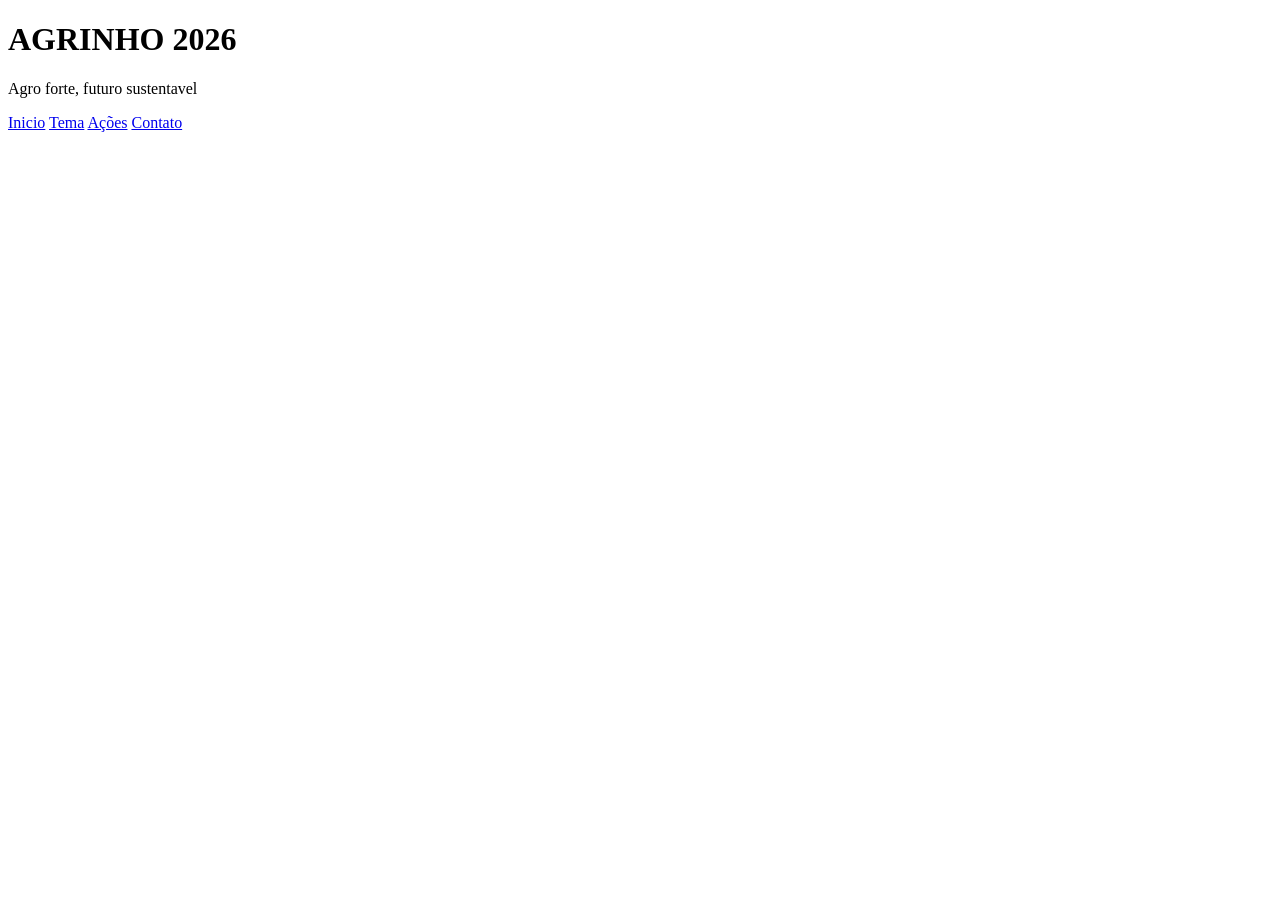
<file: index.html>
<!DOCTYPE html>
<html lang="en">
<head>
    <meta charset="UTF-8">
    <meta name="viewport" content="width=device-width, initial-scale=1.0">
    <title>AGRINHO</title>
</head>
<body>
    <header class="cabecalho"> 
        <h1>AGRINHO 2026</h1>
        <p>Agro forte, futuro sustentavel</p>
    </header>

    <nav>
        <a href="#inicio">Inicio</a>
        <a href="#tema">Tema</a>
        <a href="acoes">Ações</a>
        <a href="#contato">Contato</a>
    </nav>
    <section id="Inicio" class="banner">
        <div>
            <h2> </h2>
            <p></p>
            <a href=""></a>
        </div>
    </section>
    <main class="conteúdo">

    </main>
    <footer>

    <footer id="contato" class="rodapé">

    </footer>
</body>
</html>
</file>
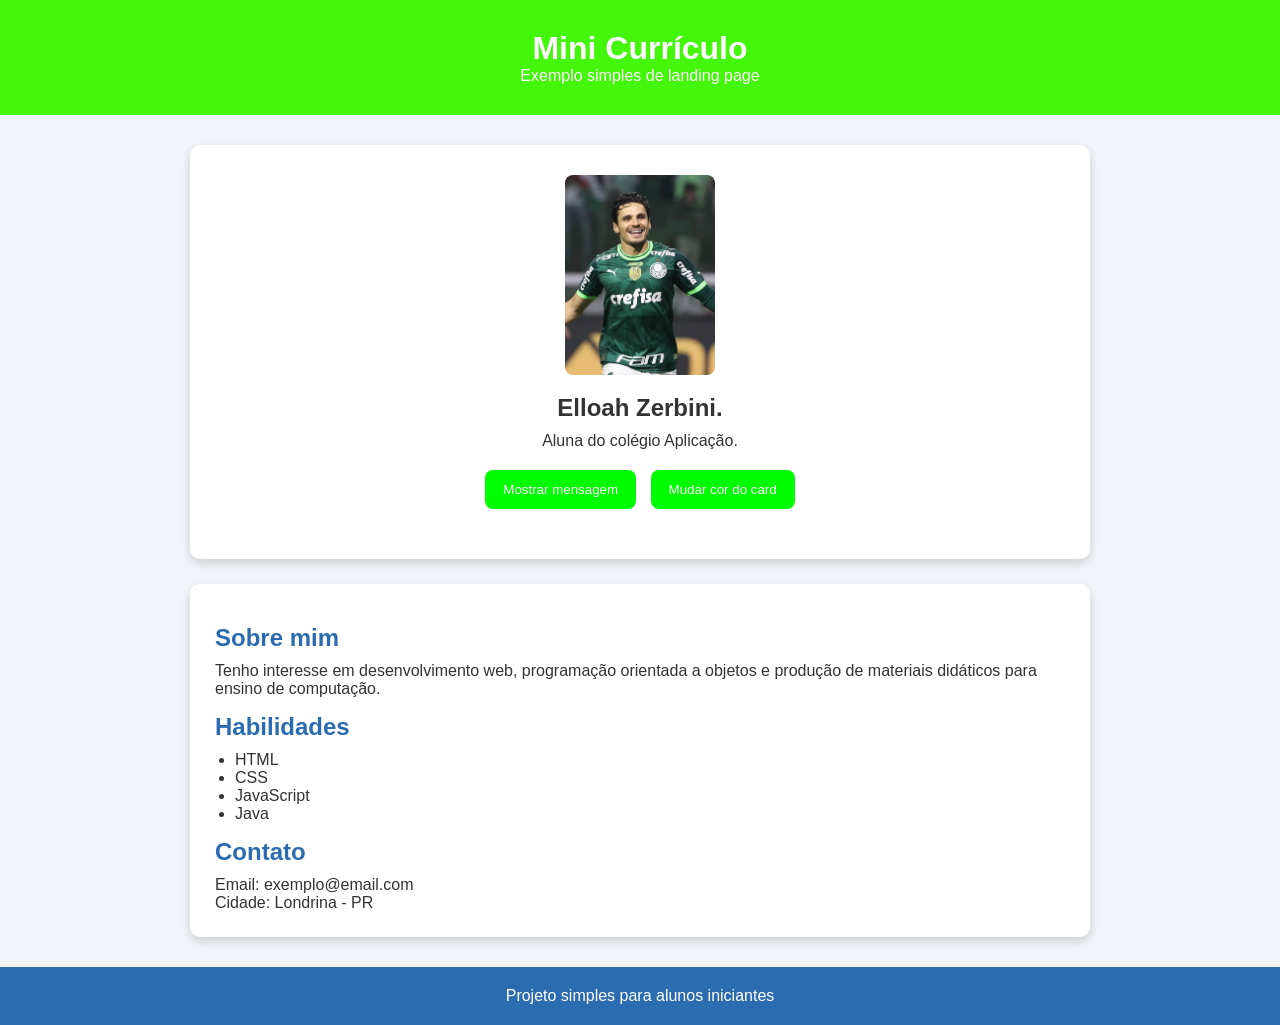
<file: index2.html>
<!DOCTYPE html> <!-- informa ao navegador que o documento usa HTML5 -->
<html lang="pt-BR"> <!-- início do documento HTML e definição do idioma como português do Brasil -->
<head> <!-- início da área de configurações da página -->
    <meta charset="UTF-8"> <!-- permite o uso correto de acentos e caracteres especiais -->
    <meta name="viewport" content="width=device-width, initial-scale=1.0"> <!-- ajusta a página para funcionar bem em celulares e telas menores -->
    <title>Mini Currículo</title> <!-- título que aparece na aba do navegador -->
    <link rel="stylesheet" href="style.css"> <!-- conecta este arquivo HTML ao arquivo CSS -->
</head> <!-- fim da área de configurações -->
<body> <!-- início do conteúdo visível da página -->

    <header> <!-- cabeçalho da página -->
        <h1>Mini Currículo</h1> <!-- título principal exibido no topo -->
        <p>Exemplo simples de landing page</p> <!-- pequeno texto de apoio abaixo do título -->
    </header> <!-- fim do cabeçalho -->

    <main> <!-- conteúdo principal da página -->
        <section class="apresentacao"> <!-- seção de apresentação com classe para estilização no CSS -->
            <img src="veiga.jpg" alt="Foto de perfil"> <!-- imagem de perfil; o alt descreve a imagem caso ela não carregue -->
            
            <h2>Elloah Zerbini.</h2> <!-- nome da pessoa -->
            <p>Aluna do colégio Aplicação.</p> <!-- descrição curta da pessoa -->

            <button id="btnMensagem">Mostrar mensagem</button> <!-- botão que mostrará uma mensagem usando JavaScript -->
            <button id="btnCor">Mudar cor do card</button> <!-- botão que mudará a cor do card usando JavaScript -->

            <p id="mensagem"></p> <!-- parágrafo inicialmente vazio onde a mensagem será exibida -->
        </section> <!-- fim da seção de apresentação -->

        <section class="informacoes"> <!-- seção com informações adicionais -->
            <h2>Sobre mim</h2> <!-- subtítulo da seção -->
            <p> <!-- início do parágrafo -->
                Tenho interesse em desenvolvimento web, programação orientada a objetos
                e produção de materiais didáticos para ensino de computação.
            </p> <!-- fim do parágrafo -->

            <h2>Habilidades</h2> <!-- subtítulo da seção de habilidades -->
            <ul> <!-- início de uma lista não ordenada -->
                <li>HTML</li> <!-- item da lista -->
                <li>CSS</li> <!-- item da lista -->
                <li>JavaScript</li> <!-- item da lista -->
                <li>Java</li> <!-- item da lista -->
            </ul> <!-- fim da lista -->

            <h2>Contato</h2> <!-- subtítulo da seção de contato -->
            <p>Email: exemplo@email.com</p> <!-- informação de email -->
            <p>Cidade: Londrina - PR</p> <!-- informação de cidade -->
        </section> <!-- fim da seção de informações -->
    </main> <!-- fim do conteúdo principal -->

    <footer> <!-- rodapé da página -->
        <p>Projeto simples para alunos iniciantes</p> <!-- texto exibido no rodapé -->
    </footer> <!-- fim do rodapé -->

    <script src="script.js"></script> <!-- conecta o arquivo JavaScript à página -->
</body> <!-- fim do corpo da página -->
</html> <!-- fim do documento HTML -->
</file>
<file: style.css>
/* seleciona todos os elementos da página */
* {
    margin: 0; /* remove a margem padrão de todos os elementos */
    padding: 0; /* remove o espaçamento interno padrão de todos os elementos */
    box-sizing: border-box; /* faz largura e altura incluírem borda e padding no cálculo */
}

/* estiliza o corpo geral da página */
body {
    font-family: Arial, sans-serif; /* define a fonte principal do site */
    background-color: #f0f4f8; /* define a cor de fundo da página */
    color: #333333; /* define a cor padrão dos textos */
}

/* estiliza o cabeçalho */
header {
    background-color: #44f609; /* define a cor de fundo do cabeçalho */
    color: white; /* define a cor do texto do cabeçalho */
    text-align: center; /* centraliza o texto dentro do cabeçalho */
    padding: 30px; /* adiciona espaçamento interno em todos os lados */
}

/* estiliza a área principal */
main {
    width: 80%; /* faz a área principal ocupar 80% da largura da tela */
    max-width: 900px; /* limita a largura máxima em 900 pixels */
    margin: 30px auto; /* centraliza horizontalmente e adiciona margem superior e inferior */
}

/* estiliza o card principal de apresentação */
.apresentacao {
    background-color: white; /* define fundo branco para o card */
    text-align: center; /* centraliza os textos e elementos internos */
    padding: 30px; /* adiciona espaço interno no card */
    border-radius: 10px; /* arredonda os cantos do card */
    box-shadow: 0px 4px 10px rgba(0, 0, 0, 0.15); /* cria uma sombra suave ao redor do card */
    margin-bottom: 25px; /* adiciona espaço abaixo do card */
    transition: 0.3s; /* cria transição suave em mudanças visuais */
}

/* estiliza a imagem dentro do card de apresentação */
.apresentacao img {
    width: 150px; /* define largura fixa da imagem */
    height: 200px; /* define altura fixa da imagem, mantendo proporção próxima de 3x4 */
    object-fit: cover; /* evita deformação e recorta a imagem se necessário */
    border-radius: 8px; /* arredonda levemente os cantos da imagem */
    margin-bottom: 15px; /* adiciona espaço abaixo da imagem */
}

/* estiliza o título dentro do card */
.apresentacao h2 {
    margin-bottom: 10px; /* adiciona espaço abaixo do título */
}

/* estiliza o texto dentro do card */
.apresentacao p {
    margin-bottom: 15px; /* adiciona espaço abaixo do parágrafo */
}

/* estiliza todos os botões da página */
button {
    background-color: lab(86.3% -83.89 81.68); /* define a cor de fundo do botão */
    color: white; /* define a cor do texto do botão */
    border: none; /* remove a borda padrão */
    padding: 12px 18px; /* adiciona espaçamento interno no botão */
    margin: 5px; /* adiciona espaço externo em volta do botão */
    border-radius: 8px; /* arredonda os cantos do botão */
    cursor: pointer; /* muda o cursor para mãozinha ao passar sobre o botão */
    transition: 0.3s; /* cria transição suave para efeitos visuais */
}

/* efeito aplicado quando o mouse passa sobre o botão */
button:hover {
    background-color: #1e4e8c; /* escurece a cor do botão ao passar o mouse */
    transform: scale(1.05); /* aumenta levemente o tamanho do botão */
}

/* estiliza o parágrafo onde a mensagem do JavaScript aparecerá */
#mensagem {
    margin-top: 15px; /* adiciona espaço acima da mensagem */
    font-weight: bold; /* deixa o texto em negrito */
    color: #1e4e8c; /* define uma cor azul para a mensagem */
}

/* estiliza a seção de informações */
.informacoes {
    background-color: white; /* define fundo branco */
    padding: 25px; /* adiciona espaço interno */
    border-radius: 10px; /* arredonda os cantos */
    box-shadow: 0px 4px 10px rgba(0, 0, 0, 0.15); /* adiciona sombra suave */
}

/* estiliza os subtítulos da seção de informações */
.informacoes h2 {
    margin-top: 15px; /* adiciona espaço acima do subtítulo */
    margin-bottom: 10px; /* adiciona espaço abaixo do subtítulo */
    color: #2b6cb0; /* define cor azul para os subtítulos */
}

/* estiliza a lista da seção de informações */
.informacoes ul {
    margin-left: 20px; /* desloca a lista um pouco para a direita */
    margin-bottom: 15px; /* adiciona espaço abaixo da lista */
}

/* estiliza o rodapé */
footer {
    text-align: center; /* centraliza o texto do rodapé */
    background-color: #2b6cb0; /* define a cor de fundo do rodapé */
    color: white; /* define a cor do texto do rodapé */
    padding: 20px; /* adiciona espaçamento interno */
    margin-top: 30px; /* adiciona espaço acima do rodapé */
}
</file>
